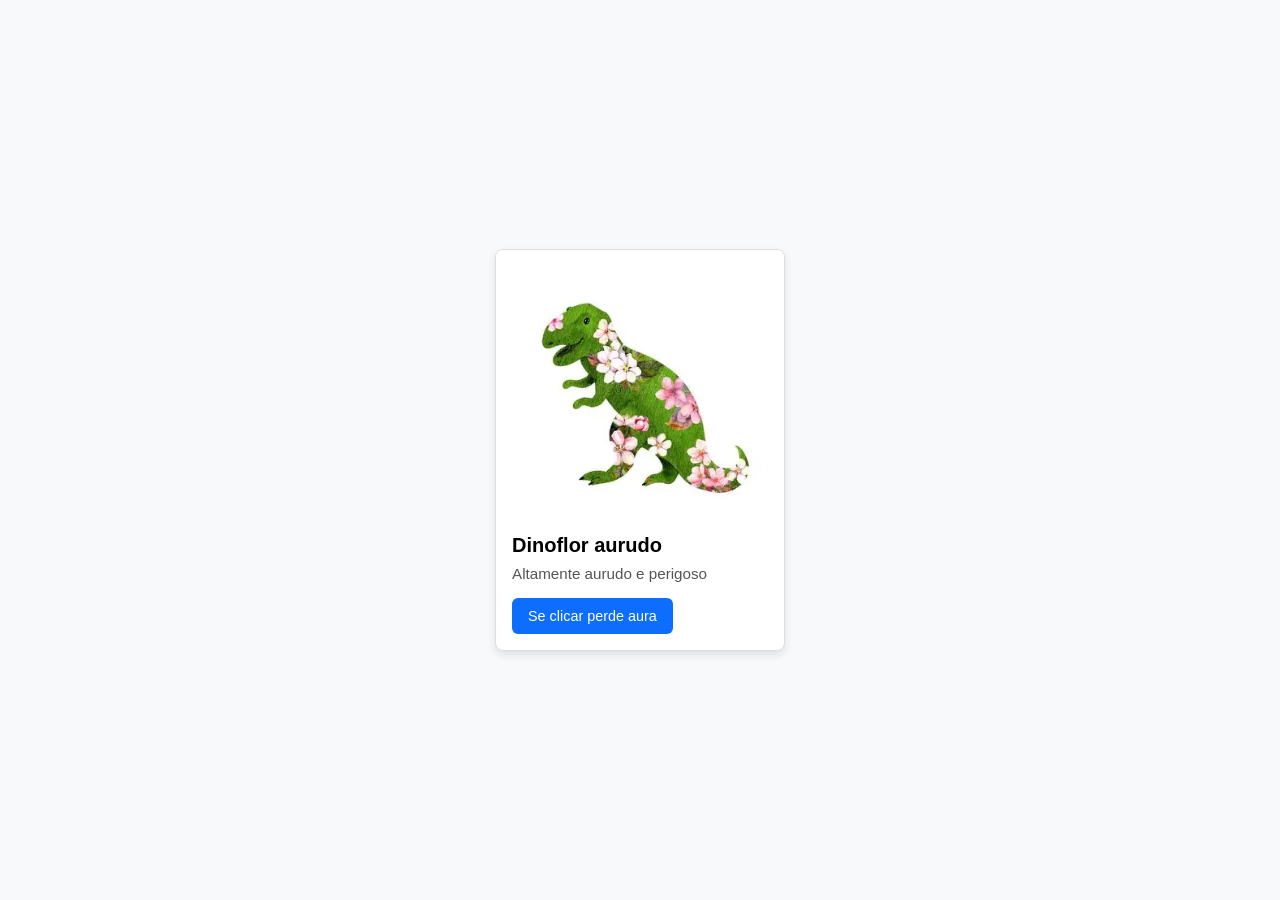
<file: IntroduçãoBootstrap/questao1.html>
<!doctype html>
<html lang="pt-BR">

<head>
  <meta charset="utf-8">
  <meta name="viewport" content="width=device-width, initial-scale=1">
  <title>Card sem Bootstrap</title>

  <style>
    body, html {
      height: 100%;
      margin: 0;
      font-family: Arial, Helvetica, sans-serif;
      background-color: #f8f9fa;
    }

    .flex-container {
      display: flex;
      justify-content: center;
      align-items: center;
      height: 100%;
    }
    .card {
      width: 18rem;
      background-color: #fff;
      border: 1px solid #ddd;
      border-radius: 8px;
      overflow: hidden;
      box-shadow: 0 4px 8px rgba(0,0,0,0.1);
    }

    .card img {
      width: 100%;
      display: block;
    }

    .card-body {
      padding: 16px;
    }

    .card-title {
      font-size: 1.25rem;
      margin-bottom: 8px;
      font-weight: bold;
    }

    .card-text {
      font-size: 0.95rem;
      color: #555;
      margin-bottom: 16px;
    }

    .btn {
      display: inline-block;
      padding: 10px 16px;
      background-color: #0d6efd;
      color: white;
      text-decoration: none;
      border-radius: 6px;
      font-size: 0.9rem;
    }
    
  </style>
</head>

<body>
  <div class="flex-container">
    <div class="card">
      <img src="assets/img/OIP (1).webp" alt="Dinoflor">
      <div class="card-body">
        <div class="card-title">Dinoflor aurudo</div>
        <div class="card-text">
          Altamente aurudo e perigoso
        </div>
        <a href="#" class="btn">Se clicar perde aura</a>
      </div>
    </div>
  </div>
</body>

</html>
</file>
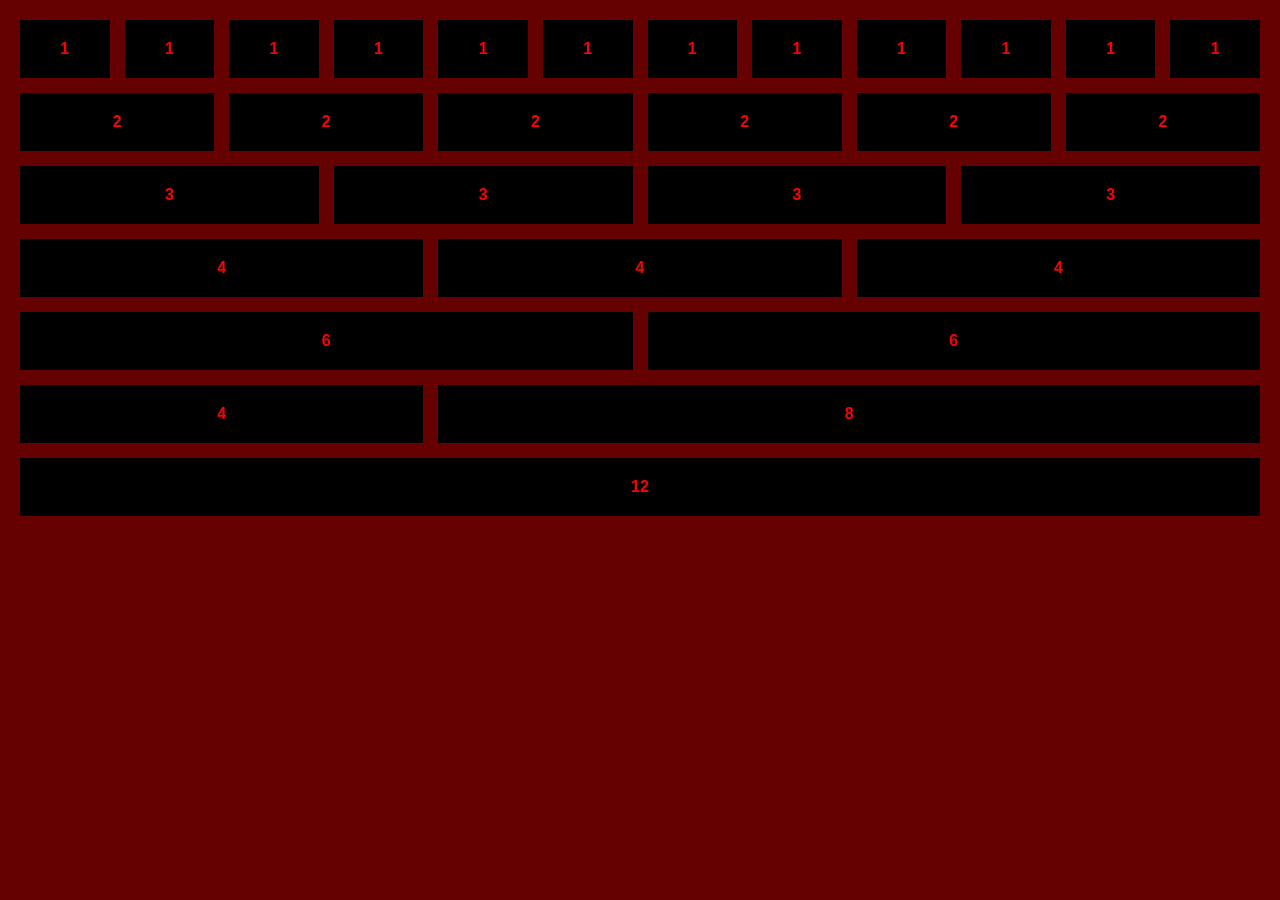
<file: IntroduçãoBootstrap/questao2.html>
<!DOCTYPE html>
<html lang="pt-BR">
<head>
  <meta charset="UTF-8">
  <meta name="viewport" content="width=device-width, initial-scale=1.0">
  <title>Grid 12 colunas</title>

  <style>

    body {
      margin: 0;
      background: #650101;
      font-family: Arial, sans-serif;
    }

    .container {
      display: grid;
      grid-template-columns: repeat(12, 1fr);
      gap: 15px;
      padding: 20px;
    }

    .item {
      background: #000000;
      color: #ff0000;
      text-align: center;
      padding: 20px 0;
      font-weight: bold;
    }

    .col-1  { grid-column: span 1; }
    .col-2  { grid-column: span 2; }
    .col-3  { grid-column: span 3; }
    .col-4  { grid-column: span 4; }
    .col-6  { grid-column: span 6; }
    .col-8  { grid-column: span 8; }
    .col-12 { grid-column: span 12; }
  </style>

</head>
<body>

  <div class="container">

    <div class="item col-1">1</div>
    <div class="item col-1">1</div>
    <div class="item col-1">1</div>
    <div class="item col-1">1</div>
    <div class="item col-1">1</div>
    <div class="item col-1">1</div>
    <div class="item col-1">1</div>
    <div class="item col-1">1</div>
    <div class="item col-1">1</div>
    <div class="item col-1">1</div>
    <div class="item col-1">1</div>
    <div class="item col-1">1</div>

    <div class="item col-2">2</div>
    <div class="item col-2">2</div>
    <div class="item col-2">2</div>
    <div class="item col-2">2</div>
    <div class="item col-2">2</div>
    <div class="item col-2">2</div>

    <div class="item col-3">3</div>
    <div class="item col-3">3</div>
    <div class="item col-3">3</div>
    <div class="item col-3">3</div>

    <div class="item col-4">4</div>
    <div class="item col-4">4</div>
    <div class="item col-4">4</div>

    <div class="item col-6">6</div>
    <div class="item col-6">6</div>

    <div class="item col-4">4</div>
    <div class="item col-8">8</div>

    <div class="item col-12">12</div>

  </div>

</body>
</html>
</file>
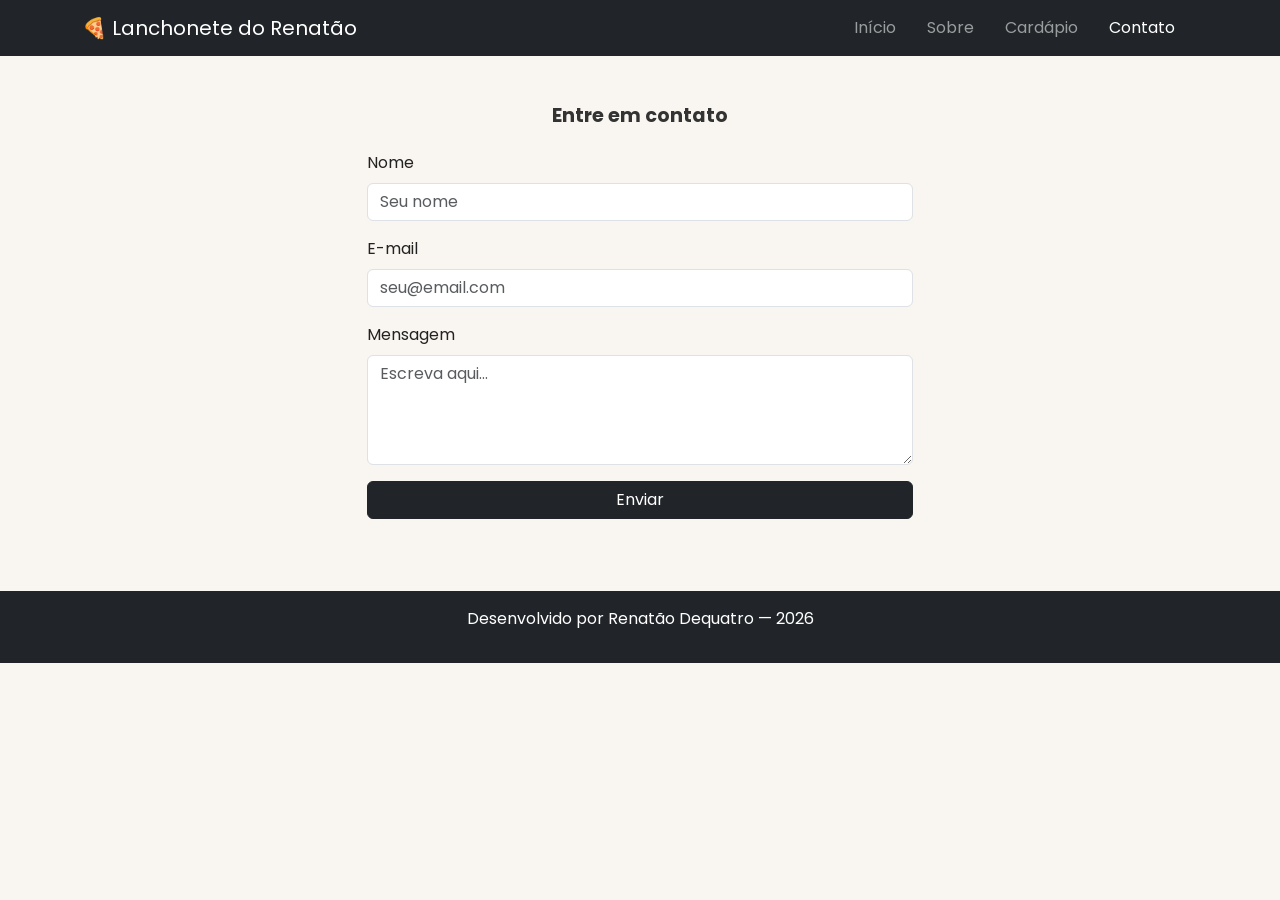
<file: revisão/contato.html>
<!DOCTYPE html>
<html lang="pt-BR">
  <head>
    <meta charset="UTF-8" />
    <meta name="viewport" content="width=device-width, initial-scale=1.0" />
    <title>Contato — Lanchonete do Renatão</title>
    <link href="https://fonts.googleapis.com/css2?family=Poppins:wght@400;700&display=swap" rel="stylesheet">
    <link href="https://cdn.jsdelivr.net/npm/bootstrap@5.3.0/dist/css/bootstrap.min.css" rel="stylesheet">
    <link rel="stylesheet" href="style.css">
  </head>
  <body>

    <nav class="navbar navbar-expand-lg navbar-dark bg-dark">
      <div class="container">
        <a class="navbar-brand" href="questãoDeRevisão.html">🍕 Lanchonete do Renatão</a>
        <button class="navbar-toggler" type="button"
          data-bs-toggle="collapse" data-bs-target="#menu">
          <span class="navbar-toggler-icon"></span>
        </button>
        <div class="collapse navbar-collapse" id="menu">
          <ul class="navbar-nav ms-auto">
            <li class="nav-item"><a class="nav-link" href="questãoDeRevisão.html">Início</a></li>
            <li class="nav-item"><a class="nav-link" href="sobre.html">Sobre</a></li>
            <li class="nav-item"><a class="nav-link" href="#">Cardápio</a></li>
            <li class="nav-item"><a class="nav-link active" href="contato.html">Contato</a></li>
          </ul>
        </div>
      </div>
    </nav>

    <section class="py-5">
      <div class="container">
        <h2 class="text-center mb-4">Entre em contato</h2>
        <div class="row justify-content-center">
          <div class="col-md-6">
            <form>
              <div class="mb-3">
                <label class="form-label">Nome</label>
                <input type="text" class="form-control" placeholder="Seu nome">
              </div>
              <div class="mb-3">
                <label class="form-label">E-mail</label>
                <input type="email" class="form-control" placeholder="seu@email.com">
              </div>
              <div class="mb-3">
                <label class="form-label">Mensagem</label>
                <textarea class="form-control" rows="4" placeholder="Escreva aqui..."></textarea>
              </div>
              <button type="submit" class="btn btn-dark w-100">Enviar</button>
            </form>
          </div>
        </div>
      </div>
    </section>

    <footer class="text-center mt-4 p-3 bg-dark text-white">
      <p>Desenvolvido por Renatão Dequatro — 2026</p>
    </footer>

    <script src="https://cdn.jsdelivr.net/npm/bootstrap@5.3.0/dist/js/bootstrap.bundle.min.js"></script>
  </body>
</html>
</file>
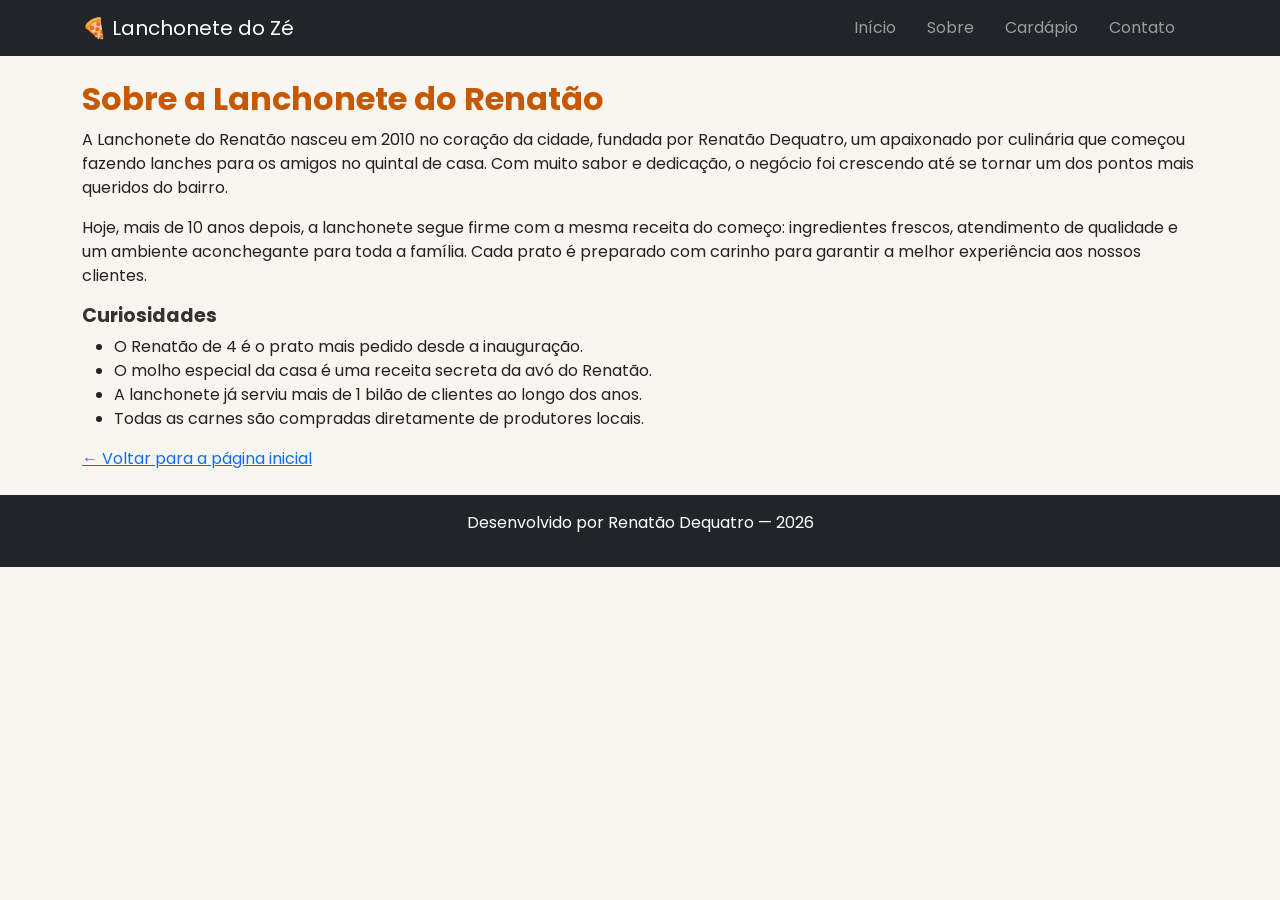
<file: revisão/sobre.html>
<!DOCTYPE html>
<html lang="pt-BR">
  <head>
    <meta charset="UTF-8" />
    <meta name="viewport" content="width=device-width, initial-scale=1.0" />
    <title>Sobre — Lanchonete do Renatão</title>
    <link href="https://fonts.googleapis.com/css2?family=Poppins:wght@400;700&display=swap" rel="stylesheet">
    <link href="https://cdn.jsdelivr.net/npm/bootstrap@5.3.0/dist/css/bootstrap.min.css" rel="stylesheet">
    <link rel="stylesheet" href="style.css">
  </head>
  <body>

    <nav class="navbar navbar-expand-lg navbar-dark bg-dark">
      <div class="container">
        <a class="navbar-brand" href="index.html">🍕 Lanchonete do Zé</a>
        <button class="navbar-toggler" type="button"
          data-bs-toggle="collapse" data-bs-target="#menu">
          <span class="navbar-toggler-icon"></span>
        </button>
        <div class="collapse navbar-collapse" id="menu">
          <ul class="navbar-nav ms-auto">
            <li class="nav-item"><a class="nav-link" href="questãoDeRevisão.html">Início</a></li>
            <li class="nav-item"><a class="nav-link" href="sobre.html">Sobre</a></li>
            <li class="nav-item"><a class="nav-link" href="#">Cardápio</a></li>
            <li class="nav-item"><a class="nav-link" href="contato.html">Contato</a></li>
          </ul>
        </div>
      </div>
    </nav>

    <div class="container mt-4">

      <h1>Sobre a Lanchonete do Renatão</h1>

      <p>
        A Lanchonete do Renatão nasceu em 2010 no coração da cidade, fundada por Renatão Dequatro,
        um apaixonado por culinária que começou fazendo lanches para os amigos no quintal de casa.
        Com muito sabor e dedicação, o negócio foi crescendo até se tornar um dos pontos mais
        queridos do bairro.
      </p>

      <p>
        Hoje, mais de 10 anos depois, a lanchonete segue firme com a mesma receita do começo:
        ingredientes frescos, atendimento de qualidade e um ambiente aconchegante para toda a família.
        Cada prato é preparado com carinho para garantir a melhor experiência aos nossos clientes.
      </p>

      <h2>Curiosidades</h2>

      <ul>
        <li>O Renatão de 4 é o prato mais pedido desde a inauguração.</li>
        <li>O molho especial da casa é uma receita secreta da avó do Renatão.</li>
        <li>A lanchonete já serviu mais de 1 bilão de clientes ao longo dos anos.</li>
        <li>Todas as carnes são compradas diretamente de produtores locais.</li>
      </ul>

      <a href="./questãoDeRevisão.html">← Voltar para a página inicial</a>

    </div>

    <footer class="text-center mt-4 p-3 bg-dark text-white">
      <p>Desenvolvido por Renatão Dequatro — 2026</p>
    </footer>

    <script src="https://cdn.jsdelivr.net/npm/bootstrap@5.3.0/dist/js/bootstrap.bundle.min.js"></script>
  </body>
</html>
</file>
<file: revisão/style.css>
@import url('https://fonts.googleapis.com/css2?family=Poppins:wght@400;700&display=swap');

body {
  font-family: 'Poppins', sans-serif;
  background-color: #f9f5f0;
  margin: 0;
  padding: 0;
  color: #222;
}

.hero {
  background-color: #c85800;
  color: #fff;
  padding: 60px 20px;
  text-align: center;
}

.hero h1 {
  font-size: 2.5rem;
  font-weight: 700;
  color: #fff;
  margin-bottom: 10px;
}

.hero p {
  font-size: 1.1rem;
  color: #ffe5d0;
}

h1 {
  color: #c85800;
  font-size: 2rem;
  font-weight: 700;
  margin-bottom: 10px;
}

h2 {
  color: #333;
  font-size: 1.2rem;
  font-weight: 700;
}

nav {
  background-color: #222;
  padding: 12px 20px;
}

nav a {
  color: #fff;
  text-decoration: none;
  margin-right: 15px;
}

nav a:hover {
  color: #c85800;
}

.card {
  border: 1px solid #ddd;
  border-radius: 8px;
  background-color: #fff;
  transition: transform 0.2s, box-shadow 0.2s;
}

.card:hover {
  transform: translateY(-4px);
  box-shadow: 0 6px 16px rgba(0, 0, 0, 0.1);
}

footer {
  background-color: #222;
  color: #fff;
  text-align: center;
  padding: 16px;
  margin-top: 40px;
}
</file>
